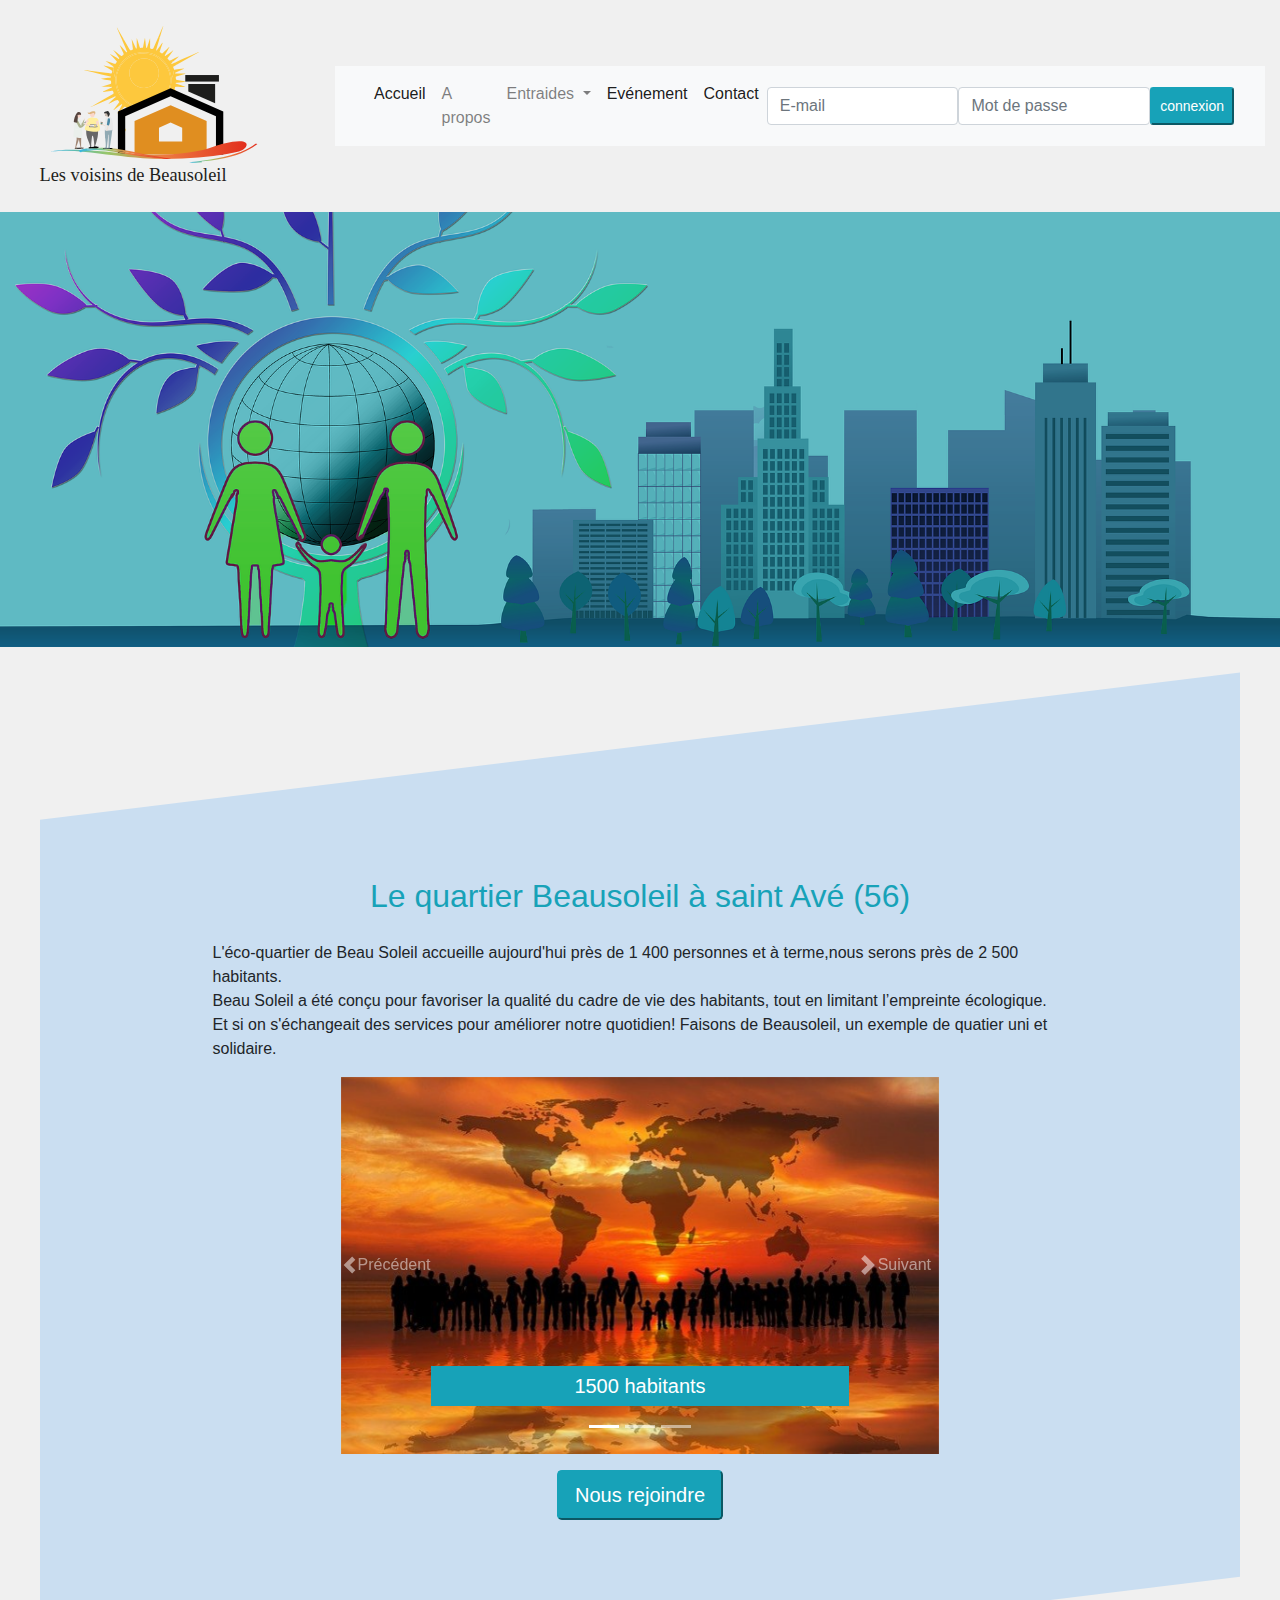
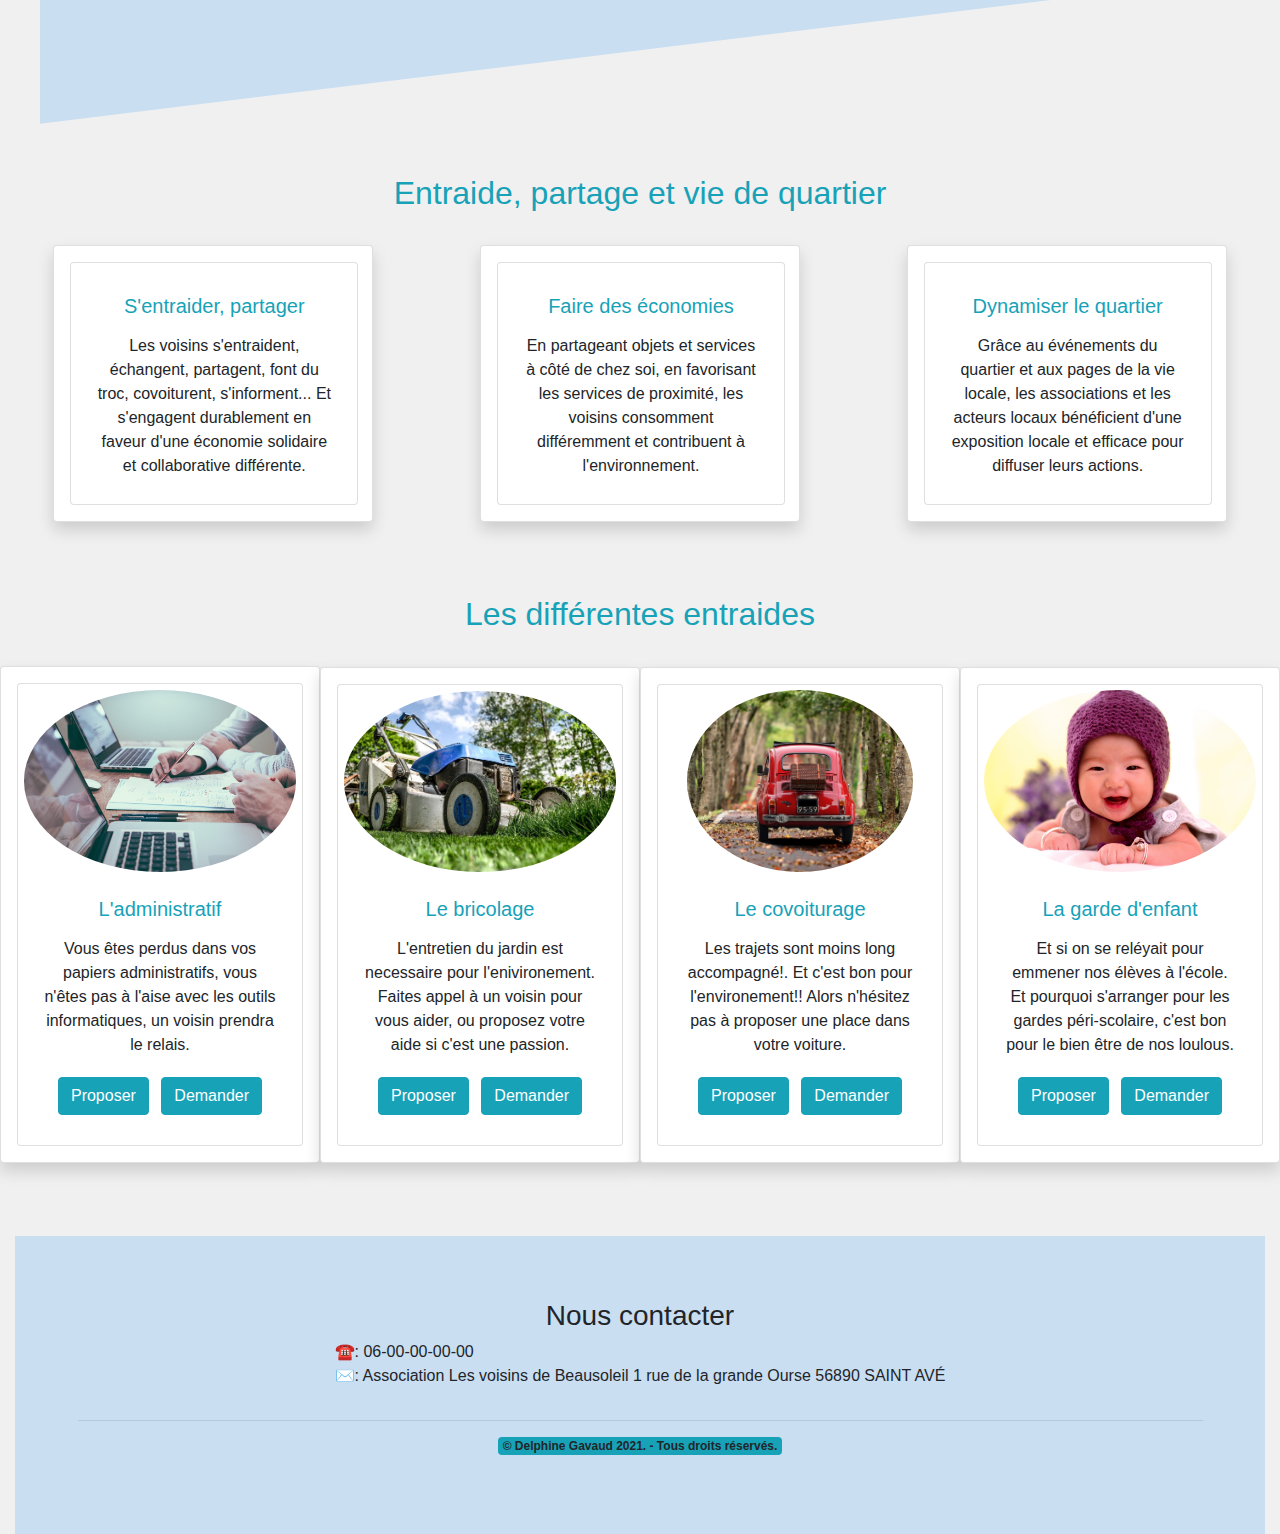
<file: index.html>
<!DOCTYPE html>
<html lang="fr">

<head>
  <meta charset="UTF-8">
  <meta name="viewport" content="width=device-width, initial-scale=1.0">
  <meta name="descrition" content="L'association des voisins solidaires de Beausoleil a pour mission de faciliter la vie
  des habitants de ce lotissement de Saint avé dans le Morbihan. Ils vont se partager différents services comme l'aide aux devoirs
  le bricolage, le covoiture. C'est basé sur le principe, je donne et on me rend.">
  <title>Les voisins solidaires de Beausoleil</title>
  <link rel="stylesheet" href="bootstrap.min.css">
  <link rel="stylesheet" href="accueil.css">
</head>

<body>
  <div class="container-fluid">
    <!-----------------------------------------------------Header------------------------------------------------------------------------->
    <header>
      <div class="row">
        <div class="col-6 col-lg-3 col-md-6  p-s-10">
          <a class="dropdown-item" href="index.html"><img class="logo img-fluid" src="assets\logo.svg"
              alt="logo des voisins solidaires de beausoleil"></a>
        </div>
        <div class="col-6 col-lg-9 col-md-6">
          <!-----------------------------------------------------Menu------------------------------------------------------------------------->
          <nav class="navbar navbar-expand-lg navbar-light bg-light">
            <div class="container-fluid">
              <button class="navbar-toggler" type="button" data-bs-toggle="collapse"
                data-bs-target="#navbarSupportedContent" aria-controls="navbarSupportedContent" aria-expanded="false"
                aria-label="Toggle navigation">
                <span class="navbar-toggler-icon"></span>
              </button>
              <div class="collapse navbar-collapse" id="navbarSupportedContent">
                <ul class="navbar-nav me-auto mb-2 mb-lg-0">
                  <li class="nav-item">
                    <a class="nav-link active" aria-current="page" href="index.html">Accueil</a>
                  </li>
                  <li class="nav-item">
                    <a class="nav-link" href="#">A propos</a>
                  </li>
                  <li class="nav-item dropdown">
                    <a class="nav-link dropdown-toggle" href="#" id="navbarDropdown" role="button"
                      data-bs-toggle="dropdown" aria-expanded="false">
                      Entraides
                    </a>
                    <ul class="dropdown-menu" aria-labelledby="navbarDropdown">
                      <li><a class="dropdown-item" href="#">Bricolage</a></li>
                      <li><a class="dropdown-item" href="#">Covoiturage</a></li>
                      <li><a class="dropdown-item" href="#">Garde d'enfant</a></li>
                      <li><a class="dropdown-item" href="#">L'administratif</a></li>
                    </ul>
                  </li>
                  <li class="nav-item">
                    <a class="nav-link active" href="evenement.html">Evénement</a>
                  </li>
                  <li class="nav-item">
                    <a class="nav-link active" href="contact.html">Contact</a>
                  </li>
                </ul>
                <form>
                  <div class="d-flex">
                    <input type="email" class="form-control" id="exampleInputEmail1" placeholder="E-mail"
                      aria-describedby="emailHelp">
                    <input type="password" class="form-control" id="exampleInputPassword1" placeholder="Mot de passe">
                    <button class="btn-sm btn-info" type="submit" class="btn btn-info">connexion</button>
                  </div>
                </form>
              </div>
            </div>
          </nav>
        </div>
        <!-----------------------------------------------------Fin menu------------------------------------------------------------------------->

        <div class="row">
          <img class="img-fluid" src="assets\header.png"
            alt="illustration d'une grande main entouré de personne qui la nettoie "
            class=" image-entete img-fluid mx-auto w-auto h-20">
        </div>
    </header>

    <!----------------------------------------------------- section Introduction------------------------------------------------------------------------->
    <section class="introduction">
      <div class="row d-flex justify-content-center">
        <h2> Le quartier Beausoleil à saint Avé (56) </h2>
        <p class="text-start">L'éco-quartier de Beau Soleil accueille aujourd'hui près de 1 400 personnes et à
          terme,nous serons près de 2 500 habitants.<br>
          Beau Soleil a été conçu pour favoriser la qualité du cadre de vie des habitants, tout en limitant l’empreinte
          écologique.
          <br> Et si on s'échangeait des services pour améliorer notre quotidien! Faisons de Beausoleil, un exemple de
          quatier uni et solidaire.
        </p>
      </div>
      <!-----------------------------------------------------Carousel------------------------------------------------------------------------->
      <div class="row ">
        <div id="carouselExampleCaptions" class="carousel slide" data-bs-ride="carousel">
          <ol class="carousel-indicators">
            <li data-bs-target="#carouselExampleCaptions" data-bs-slide-to="0" class="active"></li>
            <li data-bs-target="#carouselExampleCaptions" data-bs-slide-to="1"></li>
            <li data-bs-target="#carouselExampleCaptions" data-bs-slide-to="2"></li>
          </ol>
          <div class="carousel-inner">
            <div class="carousel-item active">
              <img src="assets\sunset.jpg" class="d-block w-100"
                alt="groupe de personnes sur une plage au couché du soleil avec la map du monde au dessus d'enx">
              <div class="carousel-caption d-none d-md-block">
                <h5 class="text-white  bg-info">1500 habitants</h5>
              </div>
            </div>
            <div class="carousel-item">
              <img src="assets\hand.jpg" class=" culture d-block w-100" alt="Ue main portant la planète terre">
              <div class="carousel-caption d-none d-md-block">
                <h5 class="text-white bg-info">Mixité sociale</h5>
              </div>
            </div>
            <div class="carousel-item">
              <img src="assets\biodiversity.jpg" class="d-block w-100" alt="Un canrd sur l'eau">
              <div class="carousel-caption d-none d-md-block">
                <h5 class="text-white bg-info">Eco-quartier</h5>
              </div>
            </div>
          </div>
          <a class="carousel-control-prev" href="#carouselExampleCaptions" role="button" data-bs-slide="prev">
            <span class="carousel-control-prev-icon" aria-hidden="true"></span>
            <span class="visually-hidden">Précédent</span>
          </a>
          <a class="carousel-control-next" href="#carouselExampleCaptions" role="button" data-bs-slide="next">
            <span class="carousel-control-next-icon" aria-hidden="true"></span>
            <span class="visually-hidden">Suivant</span>
          </a>
        </div>
      </div>
      <div class="row">
        <button class="btn-lg btn-info mx-auto m-3 " type="submit" class="btn btn-info">Nous rejoindre</button>
      </div>

    </section>
    <!----------------------------------------------------- section Identity card------------------------------------------------------------------------->
    <secton class="identité">
      <h2>Entraide, partage et vie de quartier</h2>
      <div class="row">
        <div class="col-lg-3 col-md-6 card shadow p-3 mb-5 bg-white rounded">
          <div class="card text-center" style="width: 18rem;">
            <div class="card-body">
              <h5 class="card-title">S'entraider, partager</h5>
              <p class="card-text">Les voisins s'entraident, échangent, partagent, font du troc, covoiturent,
                s'informent...
                Et s'engagent durablement en faveur d'une économie solidaire et collaborative différente.</p>
            </div>
          </div>
        </div>

        <div class="col-lg-3 col-md-6 card shadow p-3 mb-5 bg-white rounded">
          <div class="card text-center" style="width: 18rem;">
            <div class="card-body">
              <h5 class="card-title">Faire des économies</h5>
              <p class="card-text">En partageant objets et services à côté de chez soi, en favorisant les services de
                proximité,
                les voisins consomment différemment et contribuent à l'environnement.</p>
            </div>
          </div>
        </div>

        <div class="col-lg-3 col-md-6 card shadow p-3 mb-5 bg-white rounded">
          <div class="card text-center" style="width: 18rem;">
            <div class="card-body">
              <h5 class="card-title">Dynamiser le quartier</h5>
              <p class="card-text">Grâce au événements du quartier et aux pages de la vie locale, les associations et
                les acteurs
                locaux bénéficient d'une exposition locale et efficace pour diffuser leurs actions.</p>
            </div>
          </div>
        </div>
      </div>
    </secton>
    <!-----------------------------------------------------Services------------------------------------------------------------------------->
    <section class="service">
      <h2 class="text-center">Les différentes entraides</h2>
      <div class="row">
        <div class="col-lg-3 col-md-6 card shadow p-3 mb-5 bg-white rounded">
          <div class="card text-center">
            <img src="assets\administratif.jpg" class="card-img-top rounded-circle mx-auto"
              alt="Ordinateur posé sur une table avec une main écrivant sur un papier">
            <div class="card-body">
              <h5 class="card-title">L'administratif</h5>
              <p class="card-text">Vous êtes perdus dans vos papiers administratifs, vous n'êtes pas à l'aise avec les
                outils informatiques, un voisin prendra le relais.</p>
              <div class="btn-vertical">
                <button type="button" class="btn btn-info m-1">Proposer</button>
                <button type="button" class="btn btn-info m-1">Demander</button>
              </div>
            </div>
          </div>
        </div>

        <div class="col-lg-3 col-md-6 card shadow p-3 mb-5 bg-white rounded">
          <div class="card text-center">
            <img src="assets/jardinage.jpg" class="card-img-top rounded-circle mx-auto"
              alt="Une tondeuse sur une pelouse">
            <div class="card-body">
              <h5 class="card-title ">Le bricolage</h5>
              <p class="card-text">L'entretien du jardin est necessaire pour l'enivironement. Faites appel à un voisin
                pour vous aider, ou proposez votre aide si c'est une passion.</p>
              <div class="btn-vertical">
                <button type="button" class="btn btn-info m-1">Proposer</button>
                <button type="button" class="btn btn-info m-1">Demander</button>
              </div>
            </div>
          </div>
        </div>

        <div class="col-lg-3 col-md-6 card shadow p-3 mb-5 bg-white rounded">
          <div class="card text-center">
            <img src="assets/voiture.jpg" class="card-img-top rounded-circle mx-auto" style="width: 83%;"
              alt="Une voiture rouge roulant dans un bois">
            <div class="card-body">
              <h5 class="card-title">Le covoiturage</h5>
              <p class="card-text">Les trajets sont moins long accompagné!. Et c'est bon pour l'environement!! Alors
                n'hésitez pas à proposer une place dans votre voiture.</p>
              <div class="btn-vertical">
                <button type="button" class="btn btn-info m-1">Proposer</button>
                <button type="button" class="btn btn-info m-1">Demander</button>
              </div>
            </div>
          </div>

        </div>

        <div class="col-lg-3 col-md-6 card shadow p-3 mb-5 bg-white rounded">
          <div class="card text-center">
            <img src="assets/enfant.jpg" class="card-img-top rounded-circle"
              alt="Visage d'un bébé souriant portant un bonnet violet">
            <div class="card-body">
              <h5 class="card-title">La garde d'enfant</h5>
              <p class="card-text">Et si on se reléyait pour emmener nos élèves à l'école. Et pourquoi s'arranger pour
                les gardes péri-scolaire, c'est bon pour le bien être de nos loulous.</p>
              <div class="btn-vertical">
                <button type="button" class="btn btn-info m-1">Proposer</button>
                <button type="button" class="btn btn-info m-1">Demander</button>
              </div>
            </div>
          </div>
        </div>
      </div>
    </section>
    <!-----------------------------------------------------Footer------------------------------------------------------------------------->
    <footer>
      <h3 class="text-center">Nous contacter</h3>
      <div class="row justify-content-center">
        <P> &#x260E;&#xFE0F;: 06-00-00-00-00
          <br> &#9993;&#65039;: Association Les voisins de Beausoleil 1 rue de la grande Ourse 56890 SAINT AVÉ
        </P>
      </div>
      <hr>
      <div class="row justify-content-center ">
        <p class="text-center badge bg-info">© Delphine Gavaud 2021. - Tous droits réservés.</p>
      </div>
    </footer>

  </div>
  <script src="https://cdn.jsdelivr.net/npm/bootstrap@5.0.0-beta1/dist/js/bootstrap.bundle.min.js"
    integrity="sha384-ygbV9kiqUc6oa4msXn9868pTtWMgiQaeYH7/t7LECLbyPA2x65Kgf80OJFdroafW"
    crossorigin="anonymous"></script>


</body>

</html>
</file>
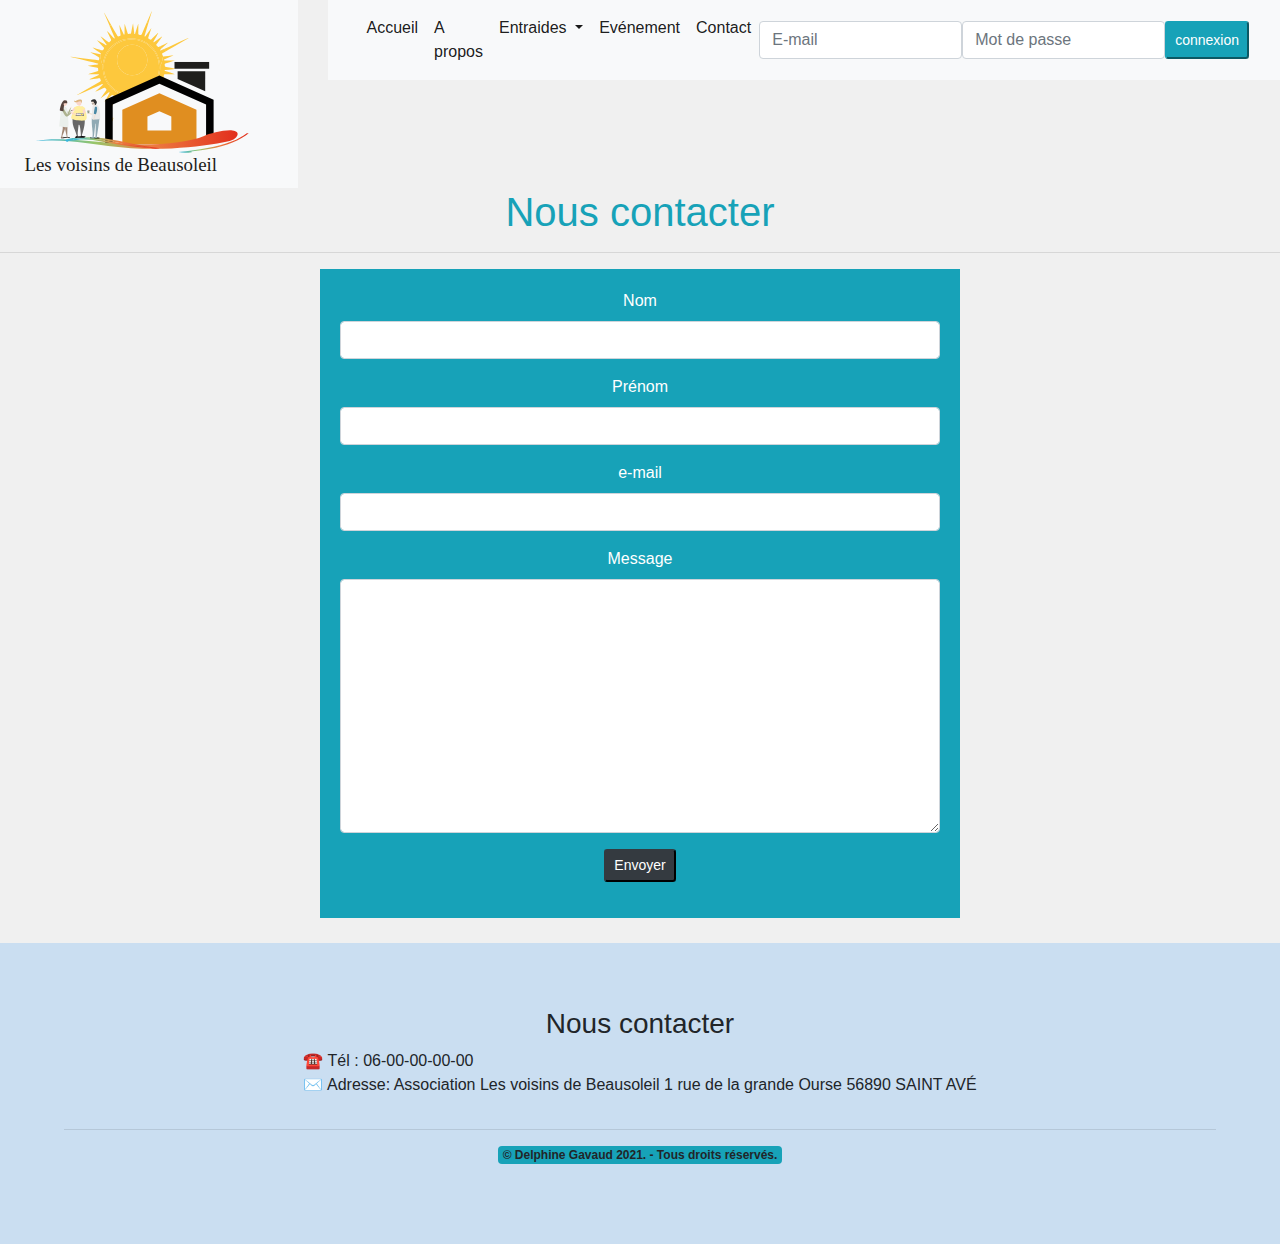
<file: contact.html>
<!DOCTYPE html>
<html lang="fr">

<head>
    <meta charset="UTF-8">
    <meta name="viewport" content="width=device-width, initial-scale=1.0">
    <meta name="descrition" content="L'association des voisins solidaires de Beausoleil a pour mission de faciliter la vie
    des habitants de ce lotissement de Saint avé dans le Morbihan. Ils vont se partager différents services comme l'aide aux devoirs
    le bricolage, le covoiture. C'est basé sur le principe, je donne et on me rend.">
    <link rel="stylesheet" href="bootstrap.min.css">
    <link rel="stylesheet" href="contact.css">
    <title>Les voisins de Beausoleil</title>
</head>

<body>
    <div class="contaiiner-fluid">

        <div class="row">

            <!-----------------------------------------------------Logo------------------------------------------------------------------------->
            <div class="col-6 col-lg-3 col-md-6  p-s-10">
                <a class="dropdown-item" href="index.html"><img class="logo img-fluid" src="assets\logo.svg"
                        alt="logo des voisins solidaires de beausoleil"></a>
            </div>
            <!-----------------------------------------------------Fin logo------------------------------------------------------------------------->
            <div class="col-6 col-lg-9 col-md-6">
                <!-----------------------------------------------------Menu------------------------------------------------------------------------->
                <nav class="navbar navbar-expand-lg navbar-light bg-light">
                    <div class="container-fluid">
                        <button class="navbar-toggler" type="button" data-bs-toggle="collapse"
                            data-bs-target="#navbarSupportedContent" aria-controls="navbarSupportedContent"
                            aria-expanded="false" aria-label="Toggle navigation">
                            <span class="navbar-toggler-icon"></span>
                        </button>
                        <div class="collapse navbar-collapse" id="navbarSupportedContent">
                            <ul class="navbar-nav me-auto mb-2 mb-lg-0">
                                <li class="nav-item">
                                    <a class="nav-link active" aria-current="page" href="index.html">Accueil</a>
                                </li>
                                <li class="nav-item">
                                    <a class="nav-link active" aria-current="page" href="#">A propos</a>
                                </li>
                                <li class="nav-item dropdown">
                                    <a class="nav-link active dropdown-toggle" href="#" id="navbarDropdown"
                                        role="button" data-bs-toggle="dropdown" aria-expanded="true">
                                        Entraides
                                    </a>
                                    <ul class="dropdown-menu" aria-labelledby="navbarDropdown">
                                        <li><a class="dropdown-item" href="#">Bricolage</a></li>
                                        <li><a class="dropdown-item" href="#">Covoiturage</a></li>
                                        <li><a class="dropdown-item" href="#">Garde d'enfant</a></li>
                                        <li><a class="dropdown-item" href="#">L'administratif</a></li>
                                    </ul>
                                </li>
                                <li class="nav-item">
                                    <a class="nav-link active" href="evenement.html">Evénement</a>
                                </li>
                                <li class="nav-item">
                                    <a class="nav-link active" href="contact.html">Contact</a>
                                </li>
                            </ul>
                            <form>
                                <div class="d-flex">
                                    <input type="email" class="form-control" id="exampleInputEmail1"
                                        placeholder="E-mail" aria-describedby="emailHelp">
                                    <input type="password" class="form-control" id="exampleInputPassword1"
                                        placeholder="Mot de passe">
                                    <button class="btn-sm btn-info" type="submit"
                                        class="btn btn-info">connexion</button>
                                </div>
                            </form>
                        </div>
                </nav>
            </div>
        </div>
        <!--------------------Nous contacter-------------------------------------------------------------------------------------------------->
        <h1 class="text-center">Nous contacter</h1>
        <hr>

        <div class="row mx-auto">

            <div class="contacte col-md-6 text-center">
                <div class="form-group">
                    <label for="">Nom</label>
                    <input type="text" class="form-control">
                </div>

                <div class="form-group">
                    <label for="">Prénom</label>
                    <input type="text" class="form-control">
                </div>

                <div class="form-group">
                    <label for="">e-mail</label>
                    <input type="text" class="form-control">
                </div>
                <div class="form-group">
                    <label for="">Message</label>
                    <textarea class="form-control" rows="10"></textarea>
                </div>

                <div class="form-group">
                    <button class="btn-sm btn-dark" type="submit">Envoyer</button>
                </div>
            </div>
        </div>
        <!------------------------------------------------Footer--------------------------------------------------------->
        <footer>
            <h3 class="text-center">Nous contacter</h3>
            <div class="row justify-content-center">
                <P> &#x260E;&#xFE0F; Tél : 06-00-00-00-00
                    <br> &#9993;&#65039; Adresse: Association Les voisins de Beausoleil 1 rue de la grande Ourse 56890
                    SAINT AVÉ
                </P>
            </div>
            <hr>
            <div class="row justify-content-center ">
                <p class="text-center badge bg-info">© Delphine Gavaud 2021. - Tous droits réservés.</p>
            </div>
        </footer>
    </div>

    <script src="https://cdn.jsdelivr.net/npm/bootstrap@5.0.0-beta1/dist/js/bootstrap.bundle.min.js"
        integrity="sha384-ygbV9kiqUc6oa4msXn9868pTtWMgiQaeYH7/t7LECLbyPA2x65Kgf80OJFdroafW"
        crossorigin="anonymous"></script>
</body>

</html>
</file>
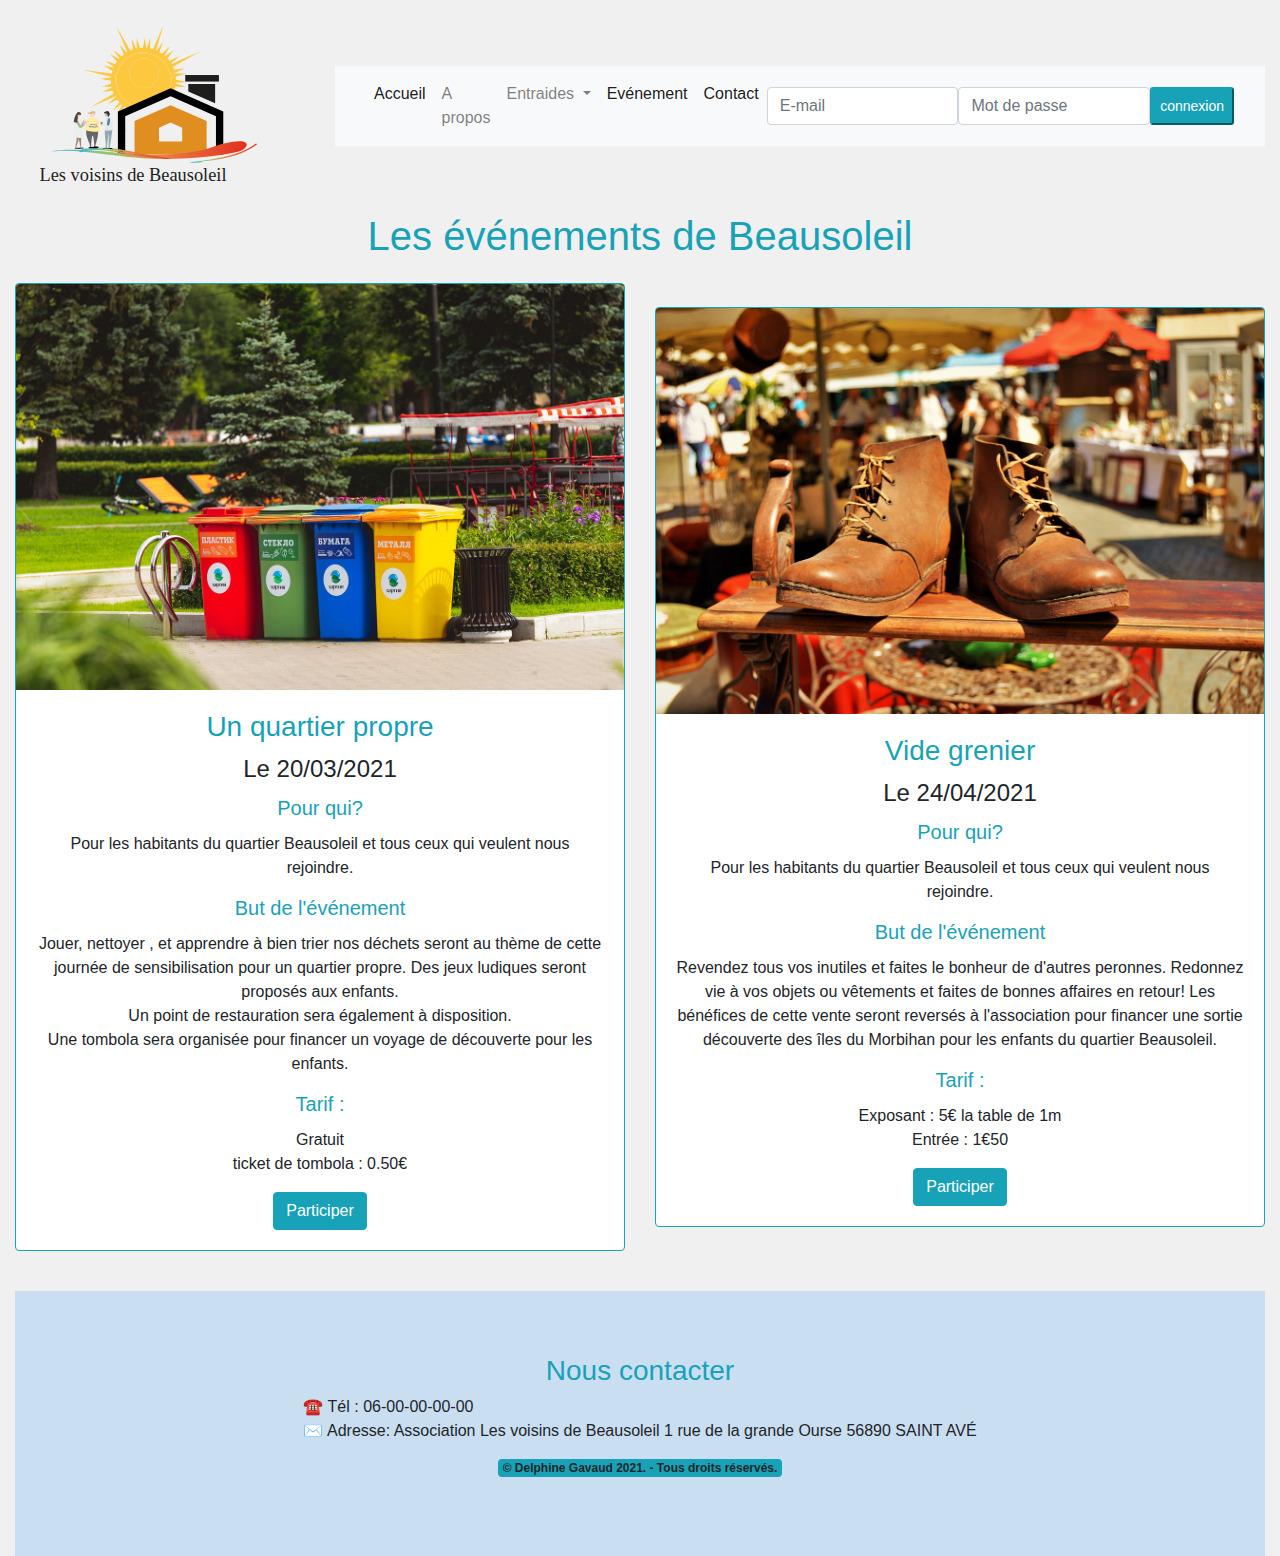
<file: evenement.html>
<!DOCTYPE html>
<html lang="fr">

<head>
  <meta charset="UTF-8">
  <meta name="viewport" content="width=device-width, initial-scale=1.0">
  <meta name="descrition" content="L'association des voisins solidaires de Beausoleil a pour mission de faciliter la vie
    des habitants de ce lotissement de Saint avé dans le Morbihan. Ils vont se partager différents services comme l'aide aux devoirs
    le bricolage, le covoiture. C'est basé sur le principe, je donne et on me rend.">
  <title>Les voisins solidaire de beausoleil</title>
  <link rel="stylesheet" href="bootstrap.min.css">
  <link rel="stylesheet" href="bootstrap.min.js">
  <link rel="stylesheet" href="evenement.css">
</head>

<body>
  <div class="container-fluid">
    <section>
      <div class="row">
        <!-----------------------------------------------------Logo------------------------------------------------------------------------->
        <div class="col-6 col-lg-3 col-md-6  p-s-10">
          <a class="dropdown-item" href="index.html"><img class="logo img-fluid" src="assets\logo.svg"
              alt="logo des voisins solidaires de beausoleil"></a>
        </div>
        <!-----------------------------------------------------Menu------------------------------------------------------------------------->
        <div class="col-6 col-lg-9 col-md-6">
          <nav class="navbar navbar-expand-lg navbar-light bg-light">
            <div class="container-fluid">
              <button class="navbar-toggler" type="button" data-bs-toggle="collapse"
                data-bs-target="#navbarSupportedContent" aria-controls="navbarSupportedContent" aria-expanded="false"
                aria-label="Toggle navigation">
                <span class="navbar-toggler-icon"></span>
              </button>
              <div class="collapse navbar-collapse" id="navbarSupportedContent">
                <ul class="navbar-nav me-auto mb-2 mb-lg-0">
                  <li class="nav-item">
                    <a class="nav-link active" aria-current="page" href="index.html">Accueil</a>
                  </li>
                  <li class="nav-item">
                    <a class="nav-link" href="#">A propos</a>
                  </li>
                  <li class="nav-item dropdown">
                    <a class="nav-link dropdown-toggle" href="#" id="navbarDropdown" role="button"
                      data-bs-toggle="dropdown" aria-expanded="false">
                      Entraides
                    </a>
                    <ul class="dropdown-menu" aria-labelledby="navbarDropdown">
                      <li><a class="dropdown-item" href="#">Bricolage</a></li>
                      <li><a class="dropdown-item" href="#">Covoiturage</a></li>
                      <li><a class="dropdown-item" href="#">Garde d'enfant</a></li>
                      <li><a class="dropdown-item" href="#">L'administratif</a></li>
                    </ul>
                  </li>
                  <li class="nav-item">
                    <a class="nav-link active" href="evenement.html">Evénement</a>
                  </li>
                  <li class="nav-item">
                    <a class="nav-link active" href="contact.html">Contact</a>
                  </li>
                </ul>
                <form>
                  <div class="d-flex">
                    <input type="email" class="form-control" id="exampleInputEmail1" placeholder="E-mail"
                      aria-describedby="emailHelp">
                    <input type="password" class="form-control" id="exampleInputPassword1" placeholder="Mot de passe">
                    <button class="btn-sm btn-info" type="submit" class="btn btn-info">connexion</button>
                  </div>
                </form>
              </div>
            </div>
          </nav>
        </div>
      </div>
    </section>
    <!----------------------------------------------Section evénement-------------------------------->
    <section>
      <h1>Les événements de Beausoleil</h1>

      <div class="row ">
        <div class="col-12 col-md-6 col-lg-6 ">
          <div class="card text-center border-info">
            <img src="assets\tri.jpg" class="card-img-top img-fluid" alt="quatre poubelles alignés dans un parc">
            <div class="card-body">
              <h3 class="card-title">Un quartier propre</h5>
                <h4 class="card-title">Le 20/03/2021</h6>
                  <h5 class="card-title"> Pour qui?</h5>
                  <p class="card-text">Pour les habitants du quartier Beausoleil et tous ceux qui veulent nous
                    rejoindre.</p>
                  <h5 class="card-title"> But de l'événement</h5>
                  <p class="card-text">Jouer, nettoyer , et apprendre à bien trier nos déchets seront au thème de cette
                    journée
                    de sensibilisation pour un quartier propre. Des jeux ludiques seront proposés aux enfants.<br> Un
                    point de restauration sera également à disposition.<br> Une tombola sera organisée pour financer un
                    voyage de découverte pour les enfants.
                  </p>
                  <h5 class="card-title">Tarif :</h5>
                  <p class="card-text">Gratuit <br> ticket de tombola : 0.50€</p>
                  <a href="#" class="btn btn-info" Go>Participer</a>
            </div>
          </div>
        </div>

        <div class="col-12  col-md-6 col-lg-6">
          <div class="card text-center border-info">
            <img src="assets\braderie.jpg" class="card-img-top img-fluid"
              alt="Une chaussure marron exposée dans un vide grenier">
            <div class="card-body">
              <h3 class="card-title">Vide grenier</h5>
                <h4 class="card-title">Le 24/04/2021</h6>
                  <h5 class="card-title"> Pour qui?</h5>
                  <p class="card-text">Pour les habitants du quartier Beausoleil et tous ceux qui veulent nous
                    rejoindre.</p>
                  <h5 class="card-title"> But de l'événement</h5>
                  <p class="card-text">Revendez tous vos inutiles et faites le bonheur de d'autres peronnes. Redonnez
                    vie à vos objets ou vêtements et faites de bonnes affaires en retour!
                    Les bénéfices de cette vente seront reversés à l'association pour financer une sortie découverte des
                    îles du Morbihan pour les enfants du quartier Beausoleil.
                  </p>
                  <h5 class="card-title">Tarif :</h5>
                  <p class="card-text">
                    Exposant : 5€ la table de 1m <br>Entrée : 1€50</p>
                  <a href="#" class="btn btn-info">Participer</a>
            </div>
          </div>
        </div>

      </div>
    </section>
    <!--------------------------------------------->
    <footer>
      <h3 class="text-center">Nous contacter</h3>
      <div class="row justify-content-center">
        <P> &#x260E;&#xFE0F; Tél : 06-00-00-00-00
          <br> &#9993;&#65039; Adresse: Association Les voisins de Beausoleil 1 rue de la grande Ourse 56890 SAINT AVÉ
        </P>
      </div>
      <div class="row justify-content-center ">
        <p class="text-center badge bg-info">© Delphine Gavaud 2021. - Tous droits réservés.</p>
      </div>
    </footer>
  </div>

  <script src="https://cdn.jsdelivr.net/npm/bootstrap@5.0.0-beta1/dist/js/bootstrap.bundle.min.js"
    integrity="sha384-ygbV9kiqUc6oa4msXn9868pTtWMgiQaeYH7/t7LECLbyPA2x65Kgf80OJFdroafW"
    crossorigin="anonymous"></script>

</body>

</html>
</file>
<file: accueil.css>
body {
    background-color: rgb(240, 240, 240);
}
h1, h2, h5  {
    color:#17a2b8;
    text-align: center;
    padding: 2%;
}

.card {
    padding: 2%;
    margin: auto;
}
.col, .col-1, .col-10, .col-11, .col-12, .col-2, .col-3, .col-4, .col-5, .col-6, .col-7, .col-8, .col-9, .col-auto, .col-lg, .col-lg-1, .col-lg-10, .col-lg-11, .col-lg-12, .col-lg-2, .col-lg-3, .col-lg-4, .col-lg-5, .col-lg-6, .col-lg-7, .col-lg-8, .col-lg-9, .col-lg-auto, .col-md, .col-md-1, .col-md-10, .col-md-11, .col-md-12, .col-md-2, .col-md-3, .col-md-4, .col-md-5, .col-md-6, .col-md-7, .col-md-8, .col-md-9, .col-md-auto, .col-sm, .col-sm-1, .col-sm-10, .col-sm-11, .col-sm-12, .col-sm-2, .col-sm-3, .col-sm-4, .col-sm-5, .col-sm-6, .col-sm-7, .col-sm-8, .col-sm-9, .col-sm-auto, .col-xl, .col-xl-1, .col-xl-10, .col-xl-11, .col-xl-12, .col-xl-2, .col-xl-3, .col-xl-4, .col-xl-5, .col-xl-6, .col-xl-7, .col-xl-8, .col-xl-9, .col-xl-auto {
    position: relative;
    width: 100%;
    padding: 15px;
    margin: auto;
}
.introduction {
    height: auto;
    background-color: rgb(202, 222, 241);
    clip-path: polygon(0 14%, 100% 0, 100% 86%, 0% 100%);
    padding: 15%;
    margin: 2%;
}

@media screen and (max-width: 700px) {
    .introduction {
        clip-path: polygon(0 9%, 100% 0, 100% 95%, 0% 100%);
        padding: 15%;
    }
}

section {
    margin-bottom: 15px;
}


/*-------------------------Carousel--------------------------------*/
#carouselExampleCaptions {
    width: 70%;
    height: auto;
    margin: 0 auto;
}
.carousel slide img {
    width:100%;
    height: auto;
    
}

@media screen and (max-width: 700px) {
    #carouselExampleCaptions, .carousel slide img {
        display: none;
    }
}
/*-------------------------Footer--------------------------------*/
footer {
    height: 100%;
    background-color: rgb(202, 222, 241);
    padding: 5%;
    margin-top: 2%;
}
</file>
<file: contact.css>
body {
    background-color: rgb(240, 240, 240);

}
h1 {
    color:#17a2b8;
    text-align: center;
}
/*-----------------------------------Contact--------------------------*/
.contacte {
    background-color: #17a2b8;
    margin: auto;
    padding: 20px;
    color: white;
}

/*----------------------------------Footer---------------------------*/
footer {
    height: 100%;
    background-color: rgb(202, 222, 241);
    padding: 5%;
    margin-top: 2%;
}
</file>
<file: evenement.css>
body {
    background-color: rgb(240, 240, 240);
}
h1, h2, h3, h5 {
    color:#17a2b8;
    text-align: center;
}

.col, .col-1, .col-10, .col-11, .col-12, .col-2, .col-3, .col-4, .col-5, .col-6, .col-7, .col-8, .col-9, .col-auto, .col-lg, .col-lg-1, .col-lg-10, .col-lg-11, .col-lg-12, .col-lg-2, .col-lg-3, .col-lg-4, .col-lg-5, .col-lg-6, .col-lg-7, .col-lg-8, .col-lg-9, .col-lg-auto, .col-md, .col-md-1, .col-md-10, .col-md-11, .col-md-12, .col-md-2, .col-md-3, .col-md-4, .col-md-5, .col-md-6, .col-md-7, .col-md-8, .col-md-9, .col-md-auto, .col-sm, .col-sm-1, .col-sm-10, .col-sm-11, .col-sm-12, .col-sm-2, .col-sm-3, .col-sm-4, .col-sm-5, .col-sm-6, .col-sm-7, .col-sm-8, .col-sm-9, .col-sm-auto, .col-xl, .col-xl-1, .col-xl-10, .col-xl-11, .col-xl-12, .col-xl-2, .col-xl-3, .col-xl-4, .col-xl-5, .col-xl-6, .col-xl-7, .col-xl-8, .col-xl-9, .col-xl-auto {
    position: relative;
    width: 100%;
    padding: 15px;
    margin: auto;
}

/*---------------------------------------------Footer-------------------------*/
footer {
    height: 100%;
    background-color: rgb(202, 222, 241);
    padding: 5%;
    margin-top: 2%;
}
</file>
